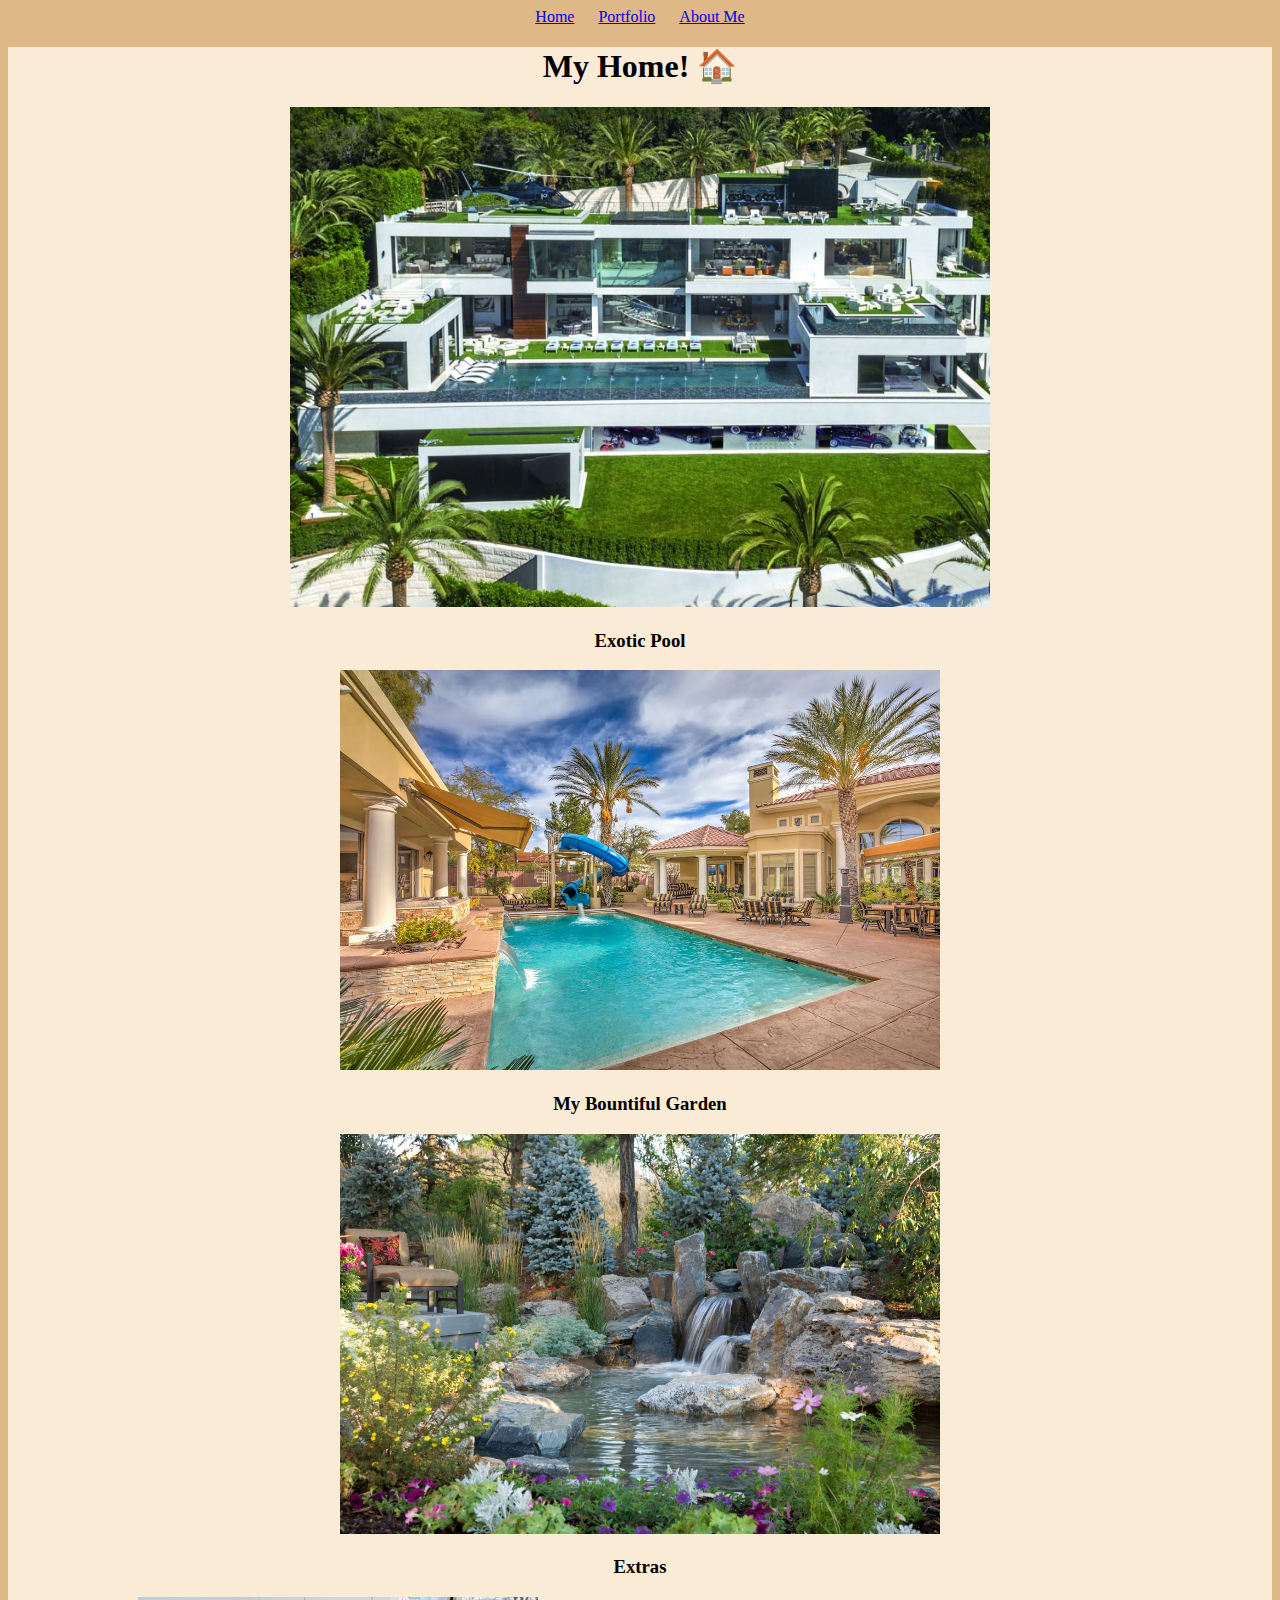
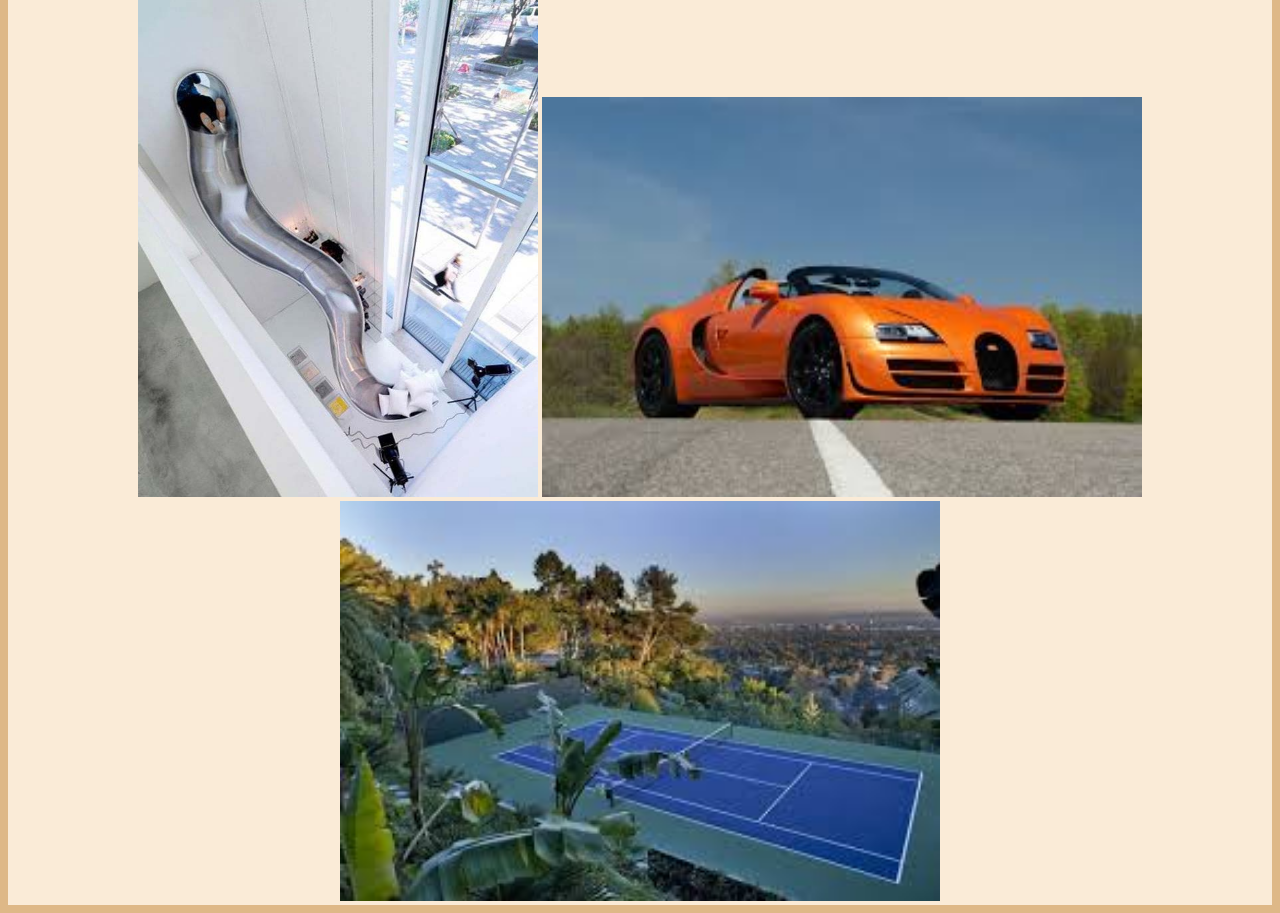
<file: index.html>
<!doctype html>
<html lang="en">
  <head>
    <meta charset="utf-8">
    <title>Chloe Knight</title>
    <style>
      .center-links {
        text-align: center;
      }
      .center-links a {
        margin: 0 10px;
      }
    </style>
  </head>
  <body style="background-color:BurlyWood;">
     <div class="center-links">
    <a href="index.html">Home</a>
    <a href="portfolio.html">Portfolio</a>
    <a href="aboutme.html">About Me</a>
        </div>
  <div style="text-align: center; background-color:AntiqueWhite;">
      <h1>My Home! &#127968;</h1>
      	<img src="Images/MyHouse.jpg" height="500" width="700" alt="My Mansion" class="aligncenter">
      <h3>Exotic Pool</h3>
      	<img src="Images/InsanePool.webp" height="400" width="600" alt="My Pool" class="aligncenter">
    
      <h3>My Bountiful Garden</h3>
      	<img src="Images/MyGarden.jpg" height="400" width="600" alt="My Nice Garden" class="aligncenter">
      <h3>Extras</h3>
      	<img src="Images/CoolSlide.jpg" height="500" width="400" alt="Slide Feature" class="aligncenter">
        <img src="Images/MyCar.jpg" height="400" width="600" alt="My Spectacular Orange Bugatti" class="aligncenter">
        <img src="Images/TennisCourt.jpg" height="400" width="600" alt="My Private Tennis Court" class="aligncenter">
   </div>
<!--
  <br>
    <h1>Jeopardy!</h1>
  <audio controls>
    <source src="Jeopardy.mp3" type="audio/mpeg">
  </audio>
  <br>
    <h1>Jaws!</h1>
  <audio controls>
    <source src="Jaws.mp3" type="audio/mpeg"> Your browser does not support the audio element.
  </audio>
  <br>
    <h1>Mission Impossible!</h1>
  <audio controls autoplay loop> 
    <source src="sounds/Mission Impossible.mp3" type="audio/mpeg">
  </audio>
-->
  </body>
</html>
</file>
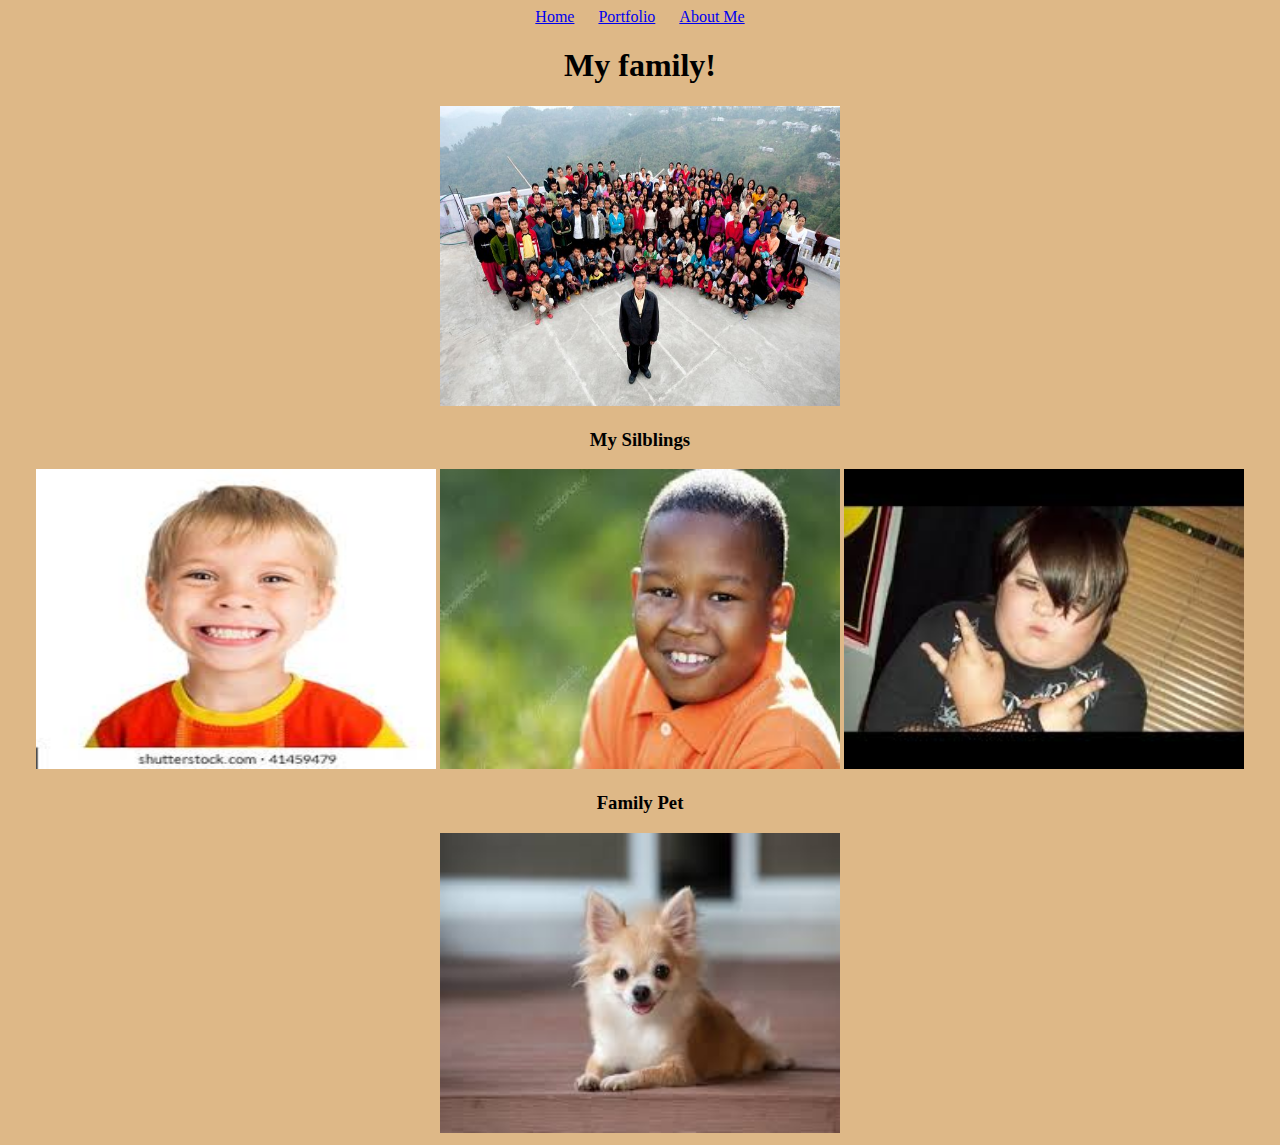
<file: aboutme.html>
<!doctype html>
	<html lang="en">
	  <head>
	    <meta charset="utf-8">
	    <title>About Me</title>
	</head>
		   <style>
      .center-links {
        text-align: center;
      }
      .center-links a {
        margin: 0 10px;
      }
    </style>
  </head>
  <body style="background-color:BurlyWood;">
     <div class="center-links">
    <a href="index.html">Home</a>
    <a href="portfolio.html">Portfolio</a>
    <a href="aboutme.html">About Me</a>
        </div>
    <center>
    <h1>My family!</h1>
    	<img src="Images/MyFamily.jpg" alt="Picture of my abundant family" height="300" width="400">
    <h3>My Silblings</h3>
      	<img src="Images/KidSmiling.jpg" alt="Smiling kid" height="300" width="400">
      	<img src="Images/KidSmiling2.jpg" alt="Another smiling kid" height="300" width="400">
      	<img src="Images/EmoKid.jpg" alt="Emo kid" height="300" width="400">
      <br> 
	<h3>Family Pet</h3>
		<img src="Images/LittleDog.jpg" alt="Cute Dog" height="300" width="400">
    </center>
	  </body>
	</html>
</file>
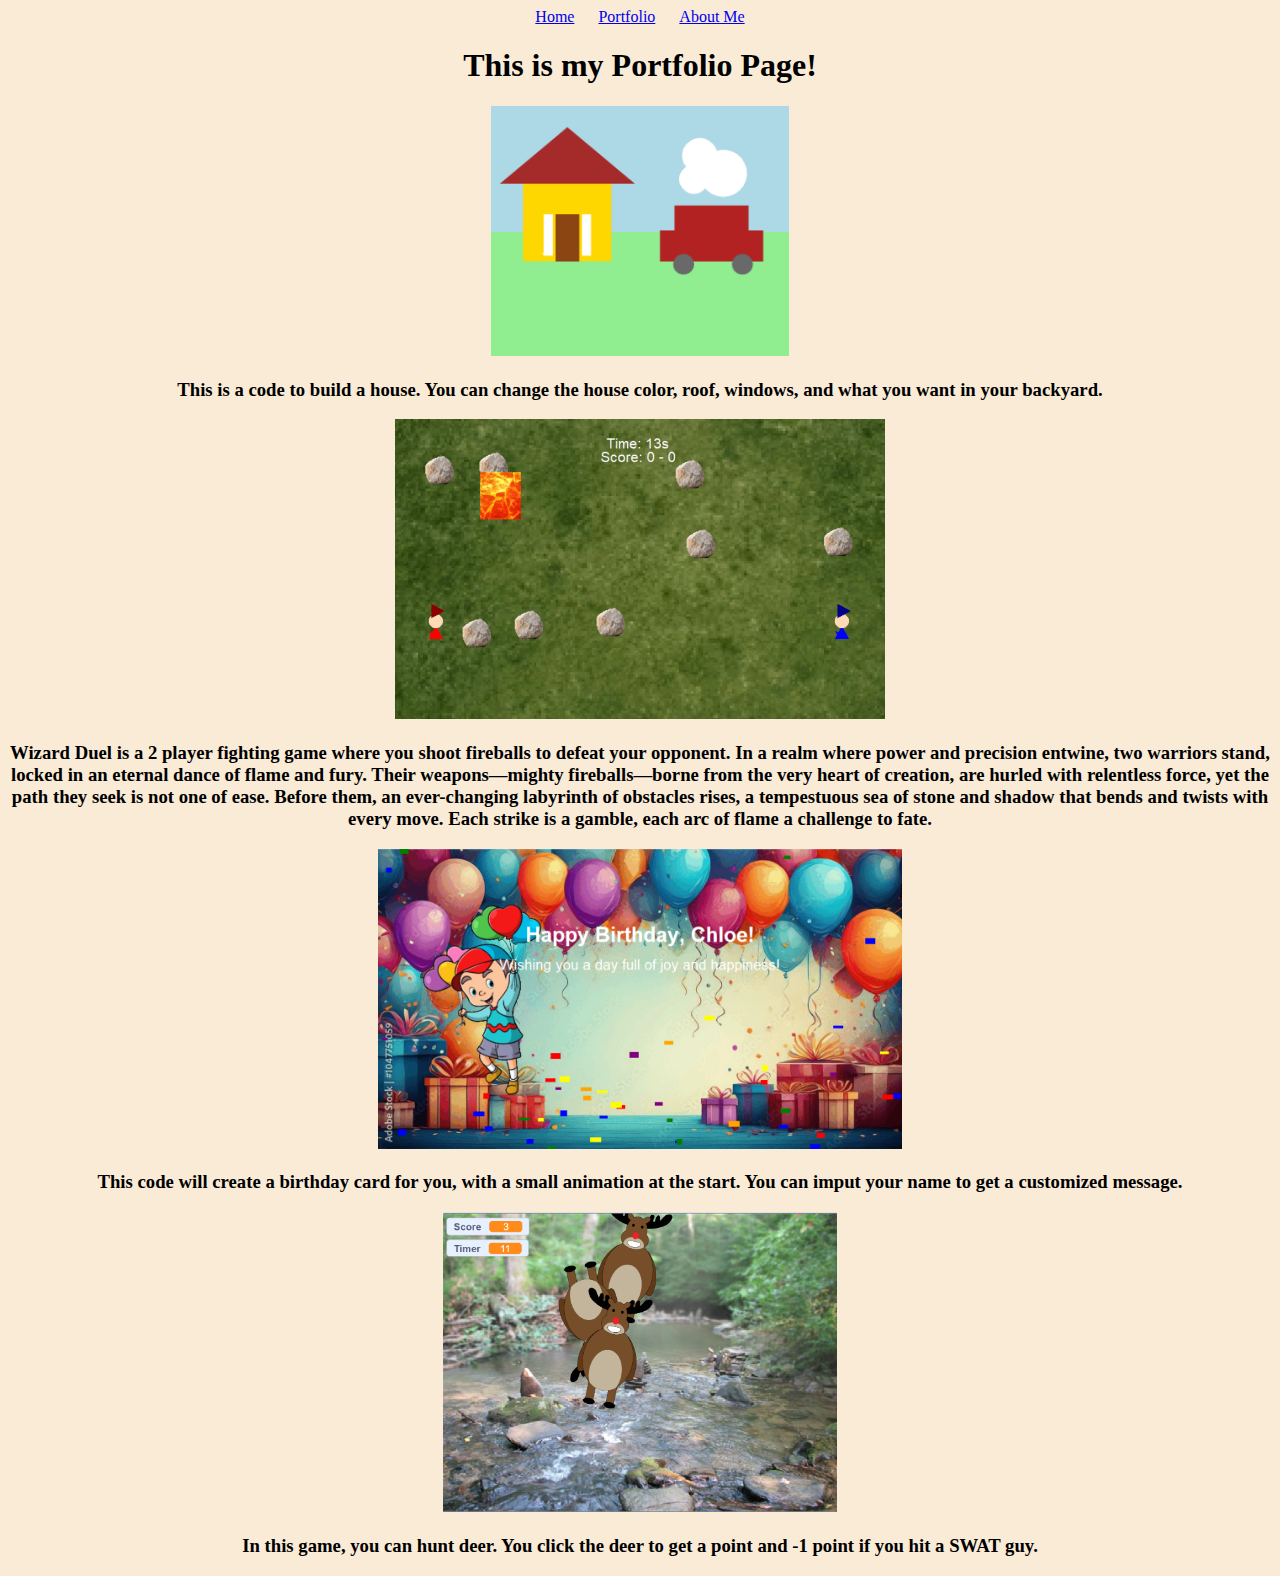
<file: portfolio.html>
<!doctype html>
	<html lang="en">
	  <head>
	    <meta charset="utf-8">
	    <title>Portfolio</title>
		  <style>
      .center-links {
        text-align: center;
      }
      .center-links a {
        margin: 0 10px;
      }
    </style>
	  </head>
		
	  <body style="background-color:AntiqueWhite;">
		  <div class="center-links">
    <a href="index.html">Home</a>
    <a href="portfolio.html">Portfolio</a>
    <a href="aboutme.html">About Me</a>
		   </div>
    <center>
    <h1>This is my Portfolio Page!</h1>
	<img src= "Images/BuildAHouse.png" height="250">
	    <h3>This is a code to build a house. You can change the house color, roof, windows, and what you want in your backyard.</h3>
	<img src= "Images/WizardDuel.png" height="300">
	    <h3>Wizard Duel is a 2 player fighting game where you shoot fireballs to defeat your opponent. In a realm where power and precision entwine, two warriors stand, locked in an eternal dance of flame and fury. Their weapons—mighty fireballs—borne from the very heart of creation, are hurled with relentless force, yet the path they seek is not one of ease. 
		Before them, an ever-changing labyrinth of obstacles rises, a tempestuous sea of stone and shadow that bends and twists with every move. Each strike is a gamble, each arc of flame a challenge to fate.</h3>
	<img src= "Images/BirthdayCard.png" height="300">
	    <h3>This code will create a birthday card for you, with a small animation at the start. You can imput your name to get a customized message.</h3>
	<img src= "Images/Deer.png" height="300">
	    <h3>In this game, you can hunt deer. You click the deer to get a point and -1 point if you hit a SWAT guy.</h3>
	    <!--
      <img src="mages/portfolio.jpg" height="250">
      <br>
    <h1>Second day scratch project.</h1>
      <iframe allowtransparency="true" width="485" height="402" 
        src="//scratch.mit.edu/projects/embed/169750963/?autostart=false" 
        frameborder="0" allowfullscreen></iframe>
      <br>
    <h1>   Using App Inventor to make app game Duck Hunter.</h1>
      <a target="_blank" href="images/DuckHunter.aia">
        <img src="images/duckHunter.JPG" height="300">
      </a>
      <br>
    <h1>   Interactive Fiction Rags to Riches.</h1>
      <img src="images/ragstoriches.jpg" height="300">
      <br>
    <h1>   Modified bits in pictures.</h1>
     <a target="_blank" href="https://scratch.mit.edu/projects/169750963">
      <img src="images/baby5.png" height="300">
     </a>
     <br>
    <h1>   Use data files to create graphs.</h1>
      <img src="images/nfl.jpg" height="300">
    <br>
    <h1>   Using netlogo do remix of illusions.</h1>
      <a href="images/Optical Illusions.nlogo" download>
       <img src="images/optical.jpg" height="300">
      </a>
	    -->
    </center>
	  </body>
	</html>
</file>
